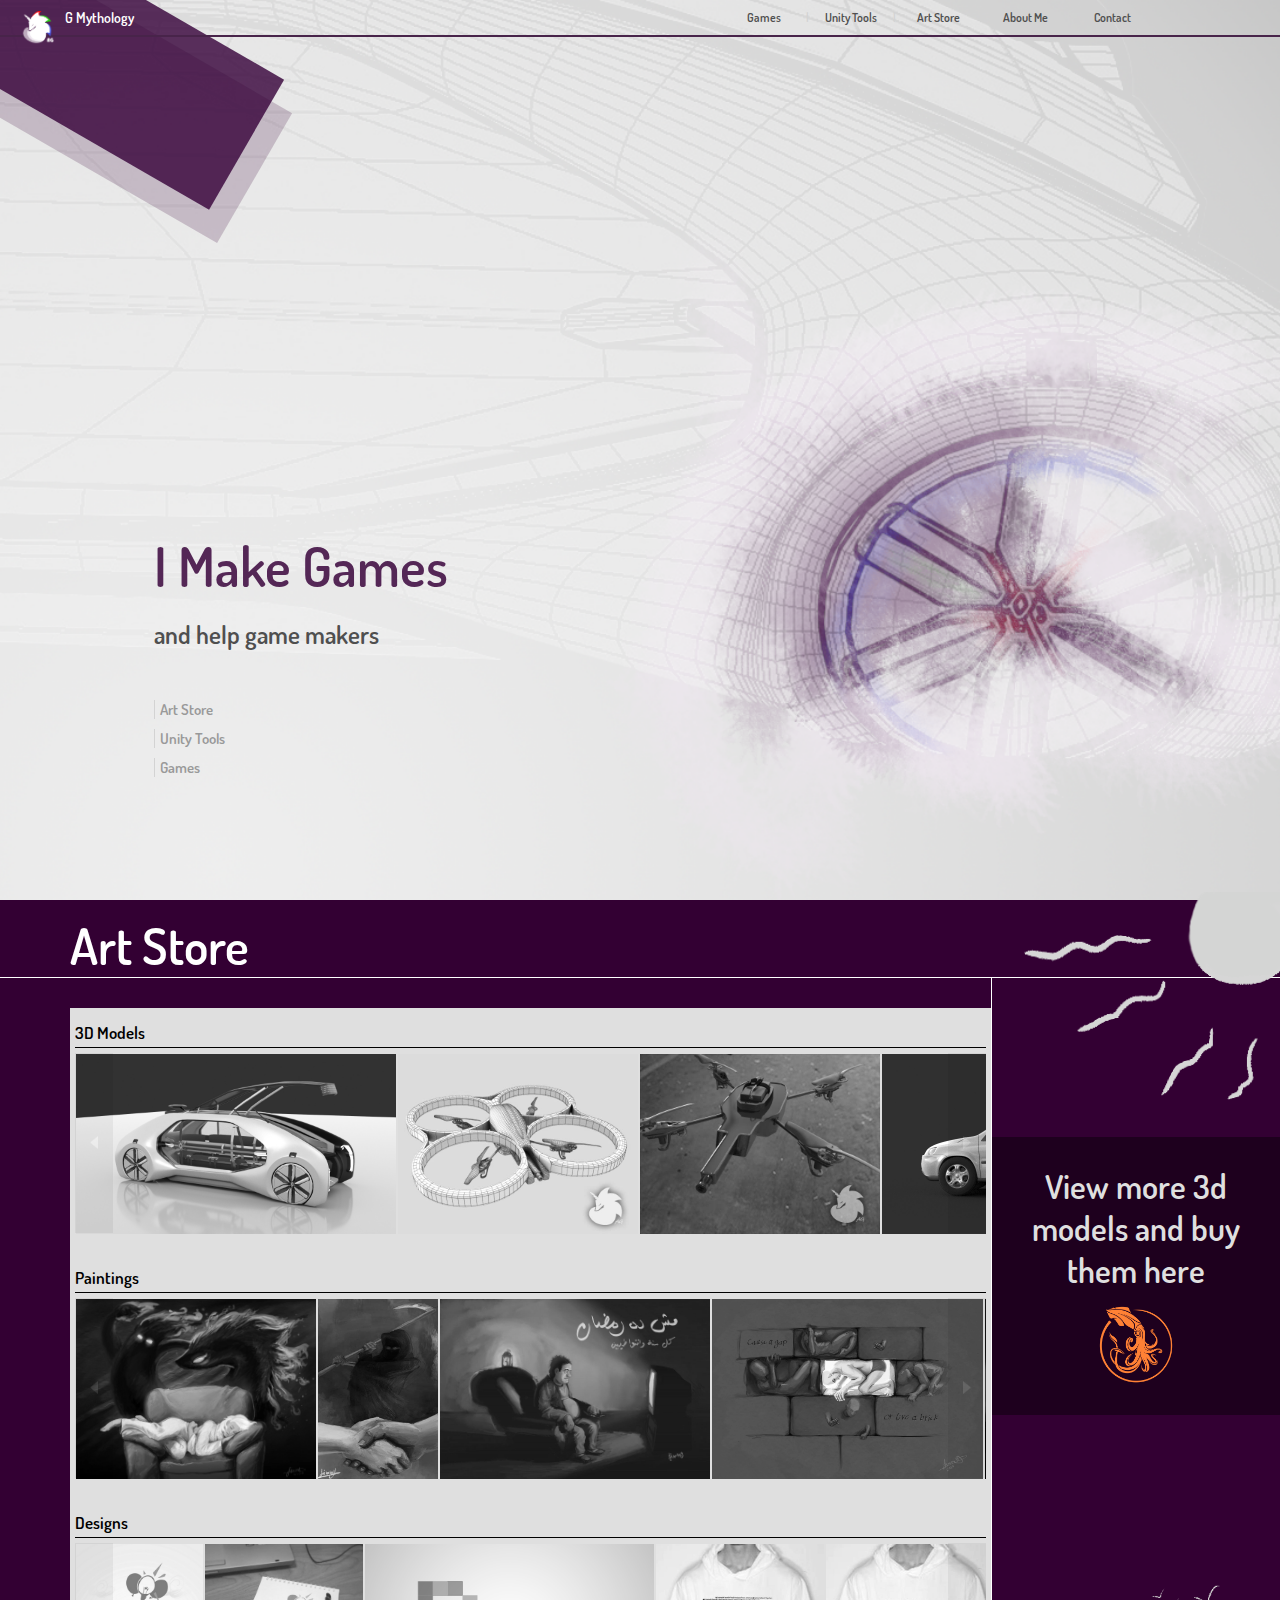
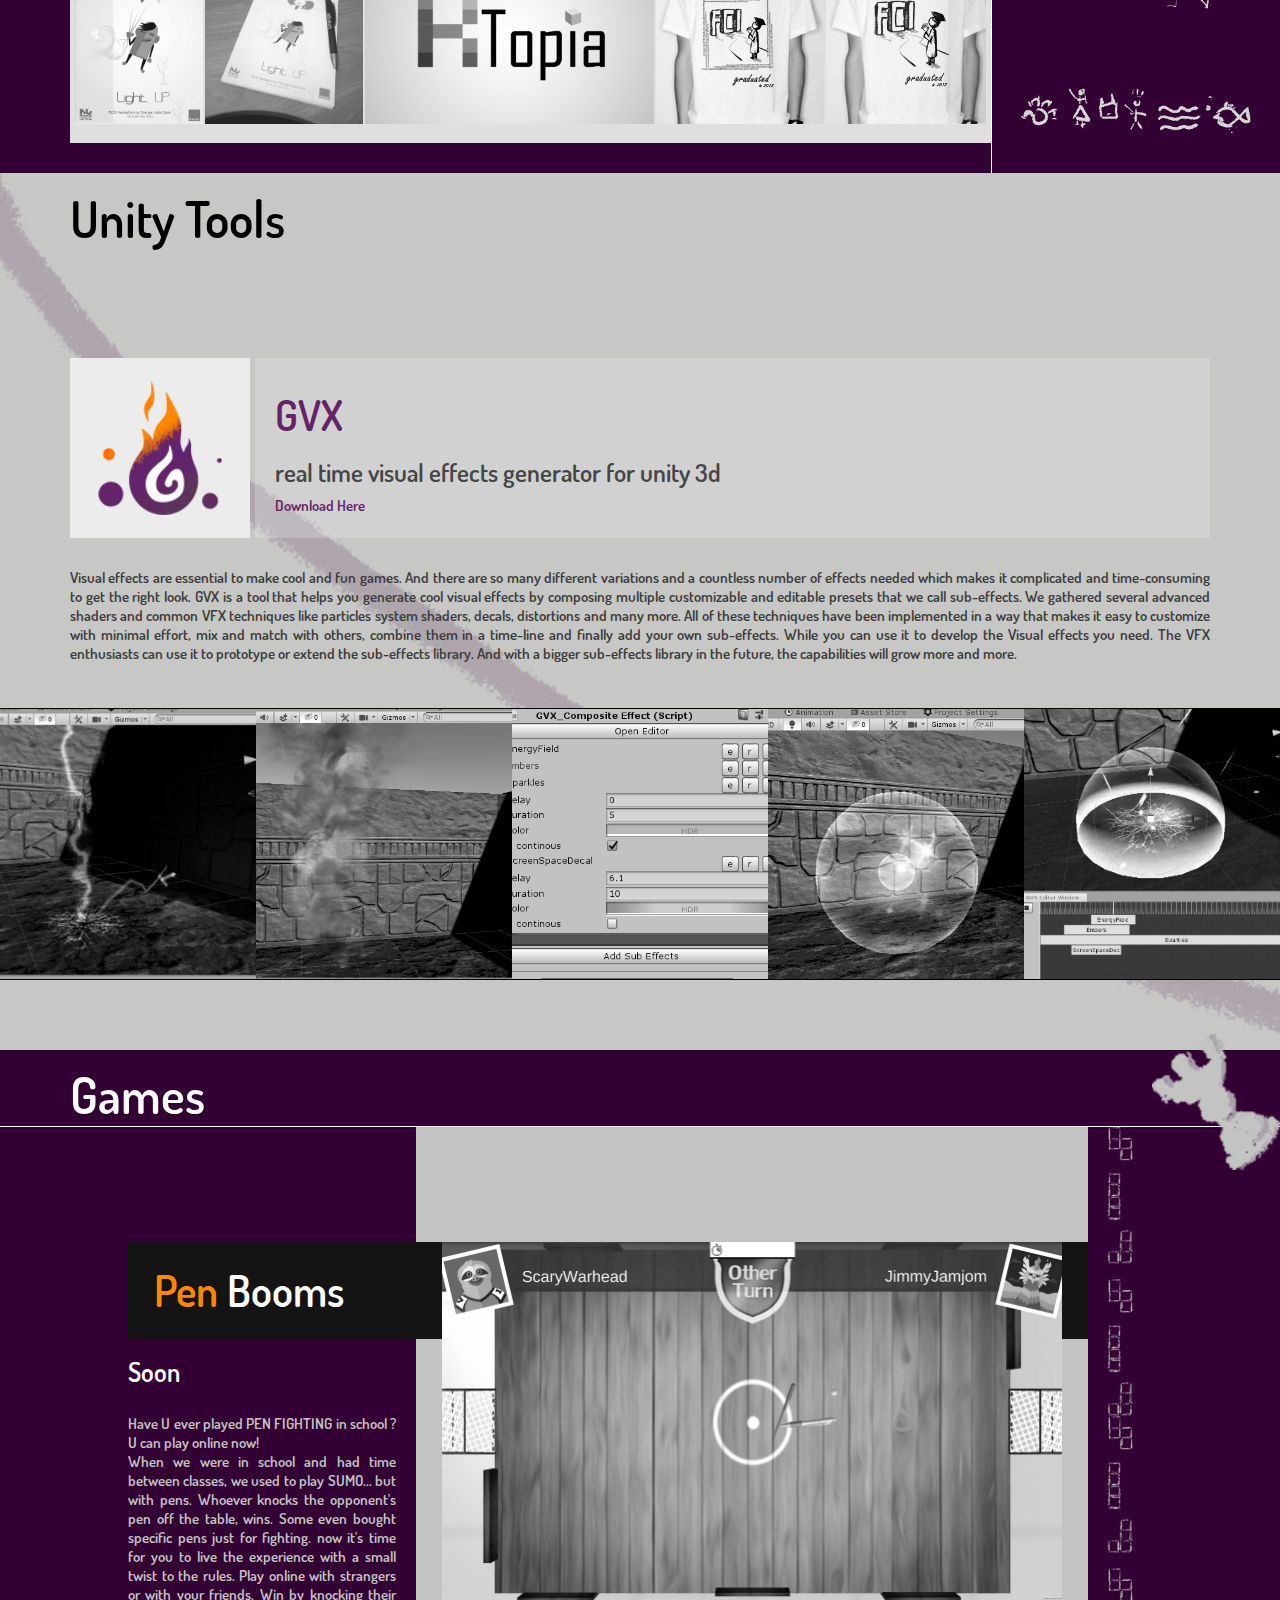
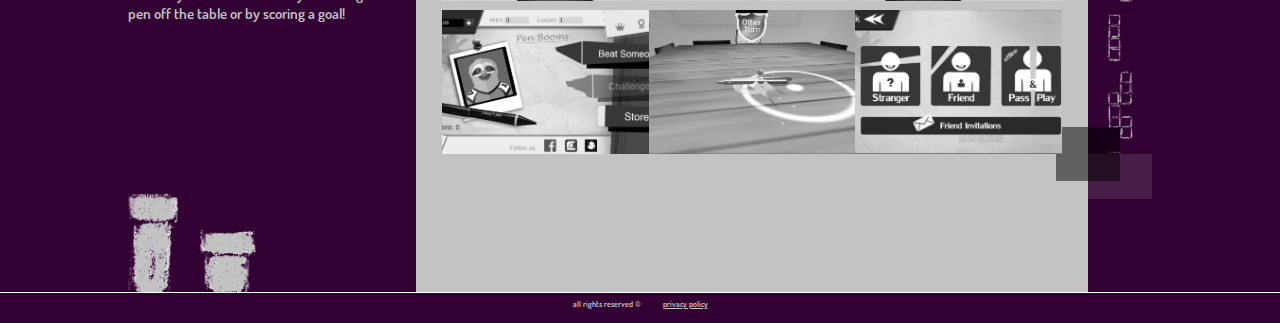
<file: index.html>
<!DOCTYPE html>
<html lang="en">

<head>
    <meta charset="utf-8">
    <meta name="ag art studio" content="we make games and game development tools for unity 3d">
    <meta name="viewport" content="width=device-width">
    <meta name="p:domain_verify" content="c7184b65d267f609d7298d27c6a057f6"/>
    <title>AG Mythology</title>
    <link href="css/landingstyle.css" rel="stylesheet">
    <link href="css/artstore-style.css" rel="stylesheet">
    <link href="css/tools-section.css" rel="stylesheet">
    <link href="css/games-section.css" rel="stylesheet">
    <link rel="icon" type="image/png" href="favicon-32x32.png" sizes="32x32" />
    <link rel="icon" type="image/png" href="favicon-16x16.png" sizes="16x16" />
    <script src="https://ajax.googleapis.com/ajax/libs/jquery/3.4.1/jquery.min.js"></script>
    <script>

        var $root = $('html, body');
        $(document).ready(function () {
            $(".hidden-button-left").click(function () {
                var scrolable = $(this).siblings(".scrollable").first();
                var parentWidth = scrolable.parent().width()
                var newLeft = parseInt(scrolable.css('left')) + parentWidth;
                newLeft = newLeft > 0 ? 0 : newLeft;
                scrolable.css({ 'left': newLeft });
            });
            $(".hidden-button-right").click(function () {
                var scrolable = $(this).siblings(".scrollable").first();
                var parentWidth = scrolable.parent().width();
                var newLeft = parseInt(scrolable.css('left')) - parentWidth;
                newLeft = newLeft < parentWidth - scrolable.width() ? parentWidth - scrolable.width() : newLeft;
                scrolable.css({ 'left': newLeft });
            });
            $('a[href^="#"]').click(function () {
                $root.animate({
                    scrollTop: $($.attr(this, 'href')).offset().top
                }, 3000);

                return false;
            });
            $("img").attr('draggable', 'False');
        });
    </script>
</head>

<body>
    <section id="landing-view">
        <div id="header">
            <img src="Logo.png" id="logo">
            <div id="studio-name">G Mythology</div>
            <div id="header-menu">
                <a href="#games-section">Games</a> |
                <a href="#tools-section">Unity Tools</a> |
                <a href="#artstore-section">Art Store</a> |
                <a href="https://www.linkedin.com/in/ahmedgamalfouad/" target="_blank">About Me</a> |
                <a href="mailto:ag@agart.studio" target="_blank">Contact</a></div>
        </div>
        <div class="logo-bg"></div>
        <div class="logo-bg-bg"></div>

        <div class="mid-title-container">
            <div class="mid-title">I Make Games</div>
            <div class="mid-subtitle">and help game makers</div>
            <div id="options-container">
                <a href="#artstore-section"><div class="section-option">Art Store</div></a>
                <a href="#tools-section"><div class="section-option">Unity Tools</div></a>
                <a href="#games-section"><div class="section-option">Games</div></a>
            </div>
        </div>
    </section>
    <section id="artstore-section" class="purple-section">
        <div class="section-title">Art Store
            <img id="sun-img" src="Images/drawing_Up.png"> </div>
        <div class="section-content">
            <div class="gallery-container">
                <div class="gallery-item">
                    <div class="art-title">3D Models</div>
                    <div class="hidden-button-left"></div>
                    <div class="hidden-button-right"></div>
                    <div class="scrollable">
                        <img class="grey-image" src="Images/artstore/t1.jpg" />
                        <img class="grey-image" src="Images/artstore/t8.jpg" />
                        <img class="grey-image" src="Images/artstore/t9.jpg" />
                        <img class="grey-image" src="Images/artstore/t10.jpg" />
                        <img class="grey-image" src="Images/artstore/t11.jpg" />
                        <img class="grey-image" src="Images/artstore/t5.jpg">
                        <img class="grey-image" src="Images/artstore/t7.jpg" />
                    </div>
                </div>
                <div class="gallery-item">
                    <div class="art-title">Paintings </div>
                    <div class="hidden-button-left"></div>
                    <div class="hidden-button-right"></div>
                    <div class="scrollable">
                        <img class="grey-image" src="Images/artstore/p1.jpg">
                        <img class="grey-image" src="Images/artstore/p2.jpg" />
                        <img class="grey-image" src="Images/artstore/p3.jpg" />
                        <img class="grey-image" src="Images/artstore/p5.jpg" />
                        <img class="grey-image" src="Images/artstore/p7.jpg" />
                        <img class="grey-image" src="Images/artstore/p8.jpg" />
                        <img class="grey-image" src="Images/artstore/p9.jpg" />
                        <img class="grey-image" src="Images/artstore/p10.jpg" />
                        <img class="grey-image" src="Images/artstore/p4.jpg" />

                    </div>
                </div>
                <div class="gallery-item">
                    <div class="art-title">Designs </div>
                    <div class="hidden-button-left"></div>
                    <div class="hidden-button-right"></div>
                    <div class="scrollable">
                        <img class="grey-image" src="Images/artstore/d1.png">
                        <img class="grey-image" src="Images/artstore/d2.jpg">
                        <img class="grey-image" src="Images/artstore/d9.png">
                        <img class="grey-image" src="Images/artstore/d3.jpg">
                        <img class="grey-image" src="Images/artstore/d4.jpg">
                        <img class="grey-image" src="Images/artstore/d5.png">
                        <img class="grey-image" src="Images/artstore/d6.png">
                        <img class="grey-image" src="Images/artstore/d7.png">
                        <img class="grey-image" src="Images/artstore/d8.png">
                        <img class="grey-image" src="Images/artstore/d11.jpg">
                    </div>
                </div>
            </div>
            <div class="gallery-side">
                <a href="https://www.turbosquid.com/Search/Artists/AG-ArtStudio?referral=AG-ArtStudio">
                    <div class="right-banner">
                        <div class="banner-text">View more 3d models and buy them here</div>
                        <img src="Images/ts_icon_trans.png">
                    </div>
                </a>
                <img id="beach-img" src="Images/drawing_down.png">
            </div>
        </div>

        </div>
    </section>
    <section id="tools-section">
        <div class="section-title">Unity Tools</div>
        <div class="tool-title-container">
            <div class="logo-wrapper"> <img src="Images/Colored GVX logo.png"></div>
            <div class="title-wrapper">
                <div class="tool-title">GVX</div>
                <div class="tool-tagline">real time visual effects generator for unity 3d</div>
                <a href="http://u3d.as/1RiV">Download Here</a>
            </div>
        </div>
        <div class="tool-info">
            Visual effects are essential to make cool and fun games. And there are so many different
            variations and a countless number of effects needed which makes it complicated and time-consuming to get the
            right look.
            GVX is a tool that helps you generate cool visual effects by composing multiple customizable and
            editable presets that we call sub-effects. We gathered several advanced shaders and common VFX
            techniques like particles system shaders, decals, distortions and many more. All of these techniques
            have been implemented in a way that makes it easy to customize with minimal effort, mix and match with
            others, combine them in a time-line and finally add your own sub-effects.
            While you can use it to develop the Visual effects you need. The VFX enthusiasts can use it to prototype
            or extend the sub-effects library. And with a bigger sub-effects library in the future,
            the capabilities will grow more and more.
        </div>
        <div class="images-list">
            <div class="tool-img grey-image">
                <img src="Images/tool-shots/lightening.png">
                <div class="img-title-wrapper">
                    <div class="tool-img-title"> Many Subeffects </div>
                </div>
            </div>
            <div class="tool-img grey-image">
                <img src="Images/tool-shots/smoke.png">
                <div class="img-title-wrapper">
                    <div class="tool-img-title"> Edit </div>
                </div>
            </div>
            <div class="tool-img grey-image">
                <img src="Images/tool-shots/options.png">
                <div class="img-title-wrapper">
                    <div class="tool-img-title"> Customize </div>
                </div>
            </div>
            <div class="tool-img grey-image">
                <img src="Images/tool-shots/sheild.png">
                <div class="img-title-wrapper">
                    <div class="tool-img-title"> Compose</div>
                </div>
            </div>
            <div class="tool-img grey-image">
                <img src="Images/tool-shots/shieldcompos.png">
                <div class="img-title-wrapper">
                    <div class="tool-img-title"> Time </div>
                </div>
            </div>
        </div>
    </section>
    <section id="games-section" class="purple-section">
        <div class="section-title">Games
            <img id="chess-img" src="Images/games-chess.png">
        </div>
        <div class="games-container">
            <div class="inner-game-container">
                <img id="mario-img" src="Images/games-mario.png">
                <div id="black-box"></div>
                <div id="side-bg-container">
                    <div id="white-box"></div>
                    <!--<img id="tettris-img" src="Images/games-tettris.png">-->
                </div>
                <div class="game-details-container">
                    <div class="game-title-container">
                        <div class="game-title game-side-width"><span class="highlight">Pen</span> Booms</div>
                    </div>
                    <a class="game-side-width game-download" ><!--href="" >Download-->Soon</a>
                    <div class="game-side-width game-info">Have U ever played PEN FIGHTING in school ?
                        U can play online now!<br>
                        When we were in school and had time between classes, we used to play SUMO... but with pens.
                        Whoever knocks the opponent's pen off the table, wins. Some even bought specific pens just for
                        fighting.

                        now it's time for you to live the experience with a small twist to the rules.
                        Play online with strangers or with your friends. Win by knocking their pen off the table or by
                        scoring a goal!
                    </div>
                </div>
                <div class="game-bg-container"></div>
                <div class="game-img-container">
                    <img class="game-main-img grey-image" src="Images/games/pb-1.jpg">
                    <div class="game-images-list">
                        <div> <img class="grey-image" src="Images/games/pb-2.jpg"></div>
                        <div> <img class="grey-image" src="Images/games/pb-3.jpg"></div>
                        <div> <img class="grey-image" src="Images/games/pb-6.jpg"></div>
                    </div>
                </div>
            </div>
        </div>
        <div class="footer"> all rights reserved &copy; <a href="privacypolicy.htm">privacy policy</a></div>
    </section>

</body>

</html
</file>
<file: css/landingstyle.css>
@font-face {
  font-family: ostrich-sans;
  src: url("../fonts/Dosis/static/Dosis-SemiBold.ttf");
}

html,body{
  font-size: calc(7px + 0.1vmax);
}
#landing-view {
  background-image: url("../Images/BG.png");
  background-repeat: no-repeat;
  background-size: cover;
  background-position: center;
  width: 100%;
  position: relative;
  min-height: 100vh;
  animation: fadein 0.5s both, shrinkhieght 0.8s 5s both ease-in-out;
}
section {
  min-height: 97vh;
}
a{
  user-select: none;
}
.section-title{
  font-size: 6rem;
  padding-top: 1.5vh;
  padding-left: 70px;
}

.grey-image{
  filter: grayscale(1) ;
  transition: filter 1s; 
  user-select: none;
}
.grey-image:hover{
  filter: grayscale(0);
  cursor: url("../Images/pulb-cursor.png") 16 16,auto;
}

@keyframes shrinkhieght {
  from {
    min-height: 100vh;
  }
  to {
    min-height: 97vh;
  }
}

@keyframes fadein {
  from {
    opacity: 0;
  }
}

@keyframes slidein {
  from {
    transform: translateY(-50px);
  }
  to {
    transform: translateY(0);
  }
}

@keyframes rotatein {
  from {
    transform: rotate(-30deg) translateY(-300px) translateX(-50px);
  }
}

@keyframes shakein {
  0% {
    translate: translateX(-10px);
  }
  50% {
    transform: translateX(10px);
  }
}

@keyframes settle {
  0% {
    transform: scale(1);
  }

  50% {
    transform: scale(1.5);
  }

  100% {
    transform: scale(1);
  }
}

@keyframes scalein {
  from {
    transform: scale(0);
  }
}

@keyframes sway {
  0% {
    transform: rotate(30deg) translateY(-20px) translateX(-50px);
  }
  25% {
    transform: rotate(30deg) translateY(-20px) translateX(-50px) rotate(2deg);
  }
  75% {
    transform: rotate(30deg) translateY(-20px) translateX(-50px) rotate(-2deg);
  }
  100% {
    transform: rotate(30deg) translateY(-20px) translateX(-50px) rotate(0deg);
  }
}

#studio-name {
  height: 100%;
  display: inline-block;
  color: white;
  display: flex;
  align-items: flex-end;
  margin-left: 10px;
  min-width: 120px;
  font-size: 1.7rem;
  animation: rotatein 0.5s 1.3s both;
}

.logo-bg {
  background-color: #350038;
  width: 300px;
  height: 150px;
  opacity: 0.8;
  position: absolute;
  transform: rotate(30deg) translateY(-20px) translateX(-50px);
  animation: rotatein 0.5s 1s both ease-in-out,
    sway 5s 2s infinite alternate-reverse ease-in-out;
}

.logo-bg-bg {
  background-color: #350038;
  width: 320px;
  height: 150px;
  opacity: 0.2;
  position: absolute;
  transform: rotate(30deg) translateY(10px) translateX(-45px);
  animation: fadein 0.5s 0.8s both, rotatein 0.5s 0.8s both;
}
#logo {
  width: 35px;
  height: 35px;
  display: inline-block;
  margin-left: 20px;
  position: relative;
  top: 10px;
  animation: fadein 0.8s 1.5s both,
    shakein 0.1s 1.5s 5 alternate-reverse ease-in-out backwards,
    settle 0.15s 2s ease-in-out;
}

#header {
  height: 6%;
  width: 100%;
  position: relative;
  border-bottom: solid 2px #48244a;
  z-index: 1;
  display: flex;
  align-items: center;
  opacity: 1;
  animation: fadein 0.5s 0.5s both, slidein 0.5s 0.5s both;
}

#header-menu {
  width: 100%;
  text-align: right;
  padding-right: 10%;
  font-size: 1.4rem;
  color: lightgray;
}

#header-menu a {
  text-decoration: none;
  color: #4f4f4f;
  transition: color 0.5s,background-color 0.5s;
  width: 80px;
  display: inline-block;
  text-align: center;
}
#header-menu a:hover {
  background-color: rgba(66,33,66, 0.1);
}

.mid-title-container {
  margin-top:55vh;
  margin-left: 12%;
  padding-bottom: 70px;
}

.mid-title-container hr {
  transform-origin: left;
  border-top: 2px solid grey;
  animation: scale-right 1s 3s both;
}
.mid-title {
  color: #542756;
  font-size: 6.5rem;
  animation: fadein 0.5s 2.5s both, slidein 0.5s 2.5s both;
}

.mid-subtitle {
  color: #4f4f4f;
  font-size: 3rem;
  margin-top: 2vh;
  animation: fadein 0.5s 4s both, slidein 0.5s 4s both, contentLoad 1s 10s both;
}

#options-container {
  margin-top: 50px;
  font-size: 1.8rem;
  color: #999;
  cursor: pointer;
}

#options-container a{
  color: inherit;
  text-decoration: none;
}

.section-option {
  /*border: 1px solid #ccc;
    border-radius: 5px;*/
  margin-top: 10px;
  border-left: 1px solid lightgray;
  padding-left: 5px;
  transition: all 0.5s;
  animation: fadein 0.5s 4.5s both, slidein 0.5s 4.5s both;
}
.section-option:hover {
  border-left: 10px solid;
  border-color: #fbb100;
  color: #fbb100;
}

body {
  /*font-family: Arial, Helvetica, sans-serif;*/
  font-family: ostrich-sans;
  margin: 0;
  background-color: #c7c7c6;
}
</file>
<file: css/artstore-style.css>
#artstore-section{
    display: flex;
    flex-flow: column;
  }
  
.purple-section{
    color: white;
    background-color: #330033;
}
.purple-section .section-title {
    border-bottom: solid 1px white;
    position: relative;
}

.section-content{
    /*padding: 5vh 0px 1vh 70px;*/
    flex-grow: 1;
    display: flex;
}

.gallery-container{    
    flex-grow: 1;
    display: flex;
    width: 80%;
    margin: 30px 0px 30px 70px;
    flex-direction: column;
    max-height: 85vh;
    overflow: hidden;
    background-color: #dfdfdf;
    /*grid-template-columns: repeat(3,1fr);
    grid-template-rows: auto; 
    /*grid-auto-rows: 30vh;*/ 
}


.gallery-item{
    margin: 5px;
    flex-grow: 1;
    align-items: center;
    position: relative;
    overflow: hidden;
}
.scrollable{
    display: inline-flex;
    flex-direction: row;
    position: relative;
    left:0px;
    will-change: left;
    transition: left 1s ease-out;
}

.gallery-item img{
    
    border:1px;
    width: auto;
    margin: 1px;
    /*width: 10vw;
    object-fit: cover;
    min-width: 100px;
    min-height: 100px;*/
    object-fit: cover;    
    height: 20vh;
    min-height: 100px;
}
.art-title{
    /*background-color: whitesmoke;*/
    color: black;
    font-size: 2rem;
    padding:0.5vh 0 0.5vh 0;
    margin:0.5vh 0 0.5vh 0;
    /*text-align: center;*/
    border-bottom: solid 1px black;
}


.hidden-button-left,.hidden-button-right{

    color: white;
    background-color:rgba(0,0,0, 0.5);
    opacity: 0.1;
    z-index: 5;
    position: absolute;    
    height: 20vh;
    min-height: 100px;
    min-width:30px;
    width: 3vw;
    text-align: center;
    line-height: max(100px,20vh);
    max-width: 50px;
    transition: opacity 0.2s;
    cursor: pointer;
    background-position: center;
    background-repeat: no-repeat;
    background-size: 20%;
}

.hidden-button-left{
    left: 0px;
    background-image: url("../Images/arrow-left.png");
}
.hidden-button-right{
    right: 0px;
    background-image: url("../Images/arrow-right.png");
}

.hidden-button-left:hover,.hidden-button-right:hover{
    opacity: 1;
}


/*
.item-main-img{
    width: 20vw;    
    height: 20vw;
    min-width: 400px;
    min-height: 400px;
    margin-right: 5px;
}

.item-small-img{
    width: 5vw;    
    height: 5vw;
    min-width: 100px;
    min-height: 100px;
}
*/



.item-small-img:hover{
    transform: scale(1.02) translateY(-10px);
}

.gallery-side {
    width: 25vw;
    border-left: solid 1px;
    position: relative;
}

#sun-img{
    position: absolute;
    width: 20vw;
    z-index: 1;
    top: -10%;
    right: 0px;
}



#beach-img{
    position: absolute;
    width: 80%;
    z-index: 1;
    bottom: 5%;
    right: 10%;
}

.right-banner{
    position: absolute;
    width: 100%;
    min-height: 35%;
    background-color: rgba(0,0,0, 0.4);
    z-index: 3;
    top: 20%;
    right: 0px;
    display: flex;
    flex-direction: column;
    
}

.right-banner img{
    margin: 10px auto 0 auto;
    width: 30%;
}
.banner-text{
    margin: 10% auto 0 auto;
    font-size: 4rem;
    width: 80%;
    text-align: center;
    color: #dfdfdf;
}
</file>
<file: css/tools-section.css>
#tools-section{
    background-image: url("../Images/tools-bg.png");
    background-size: cover;
    display: flex;
    flex-flow: column;
}

#tools-section .section-title{
    color: black;
}

.tool-title-container{
    display: flex;
    margin: 12vh 70px 0px 70px;
}

.logo-wrapper{
    background-color:#ececec;
    height: 20vh;
    width: 20vh;
    display: flex;
    justify-content: center;
    align-items: center;
}
.logo-wrapper img{
    object-fit: contain;
    height: 15vh;
    width: 15vh;
}

.title-wrapper{
    display: flex;
    flex-direction: column;
    flex-grow: 1;
    background-color: rgba(236,236,236,0.28);
    margin-left: 5px;
    justify-items: center;
    padding-top: 20px;
    padding-bottom: 20px;
}

.title-wrapper div{
    display: flex;
    align-items: center;
    padding-left:20px;
    padding-right:20px;
    box-sizing: border-box;
}

.tool-title{
    font-size: 5rem;
    color: #662266;
    flex-grow: 4;
}
.tool-tagline{
    font-size: 3rem;
    color: #464646;
    flex-grow: 2;
}

.title-wrapper a{
    color: #662266;
    font-size: 1.8rem;
    flex-grow: 1;
    text-decoration: none;
    display: block;
    display: flex;
    align-items: center;
    padding-left:20px;
}


.title-wrapper a:hover{
    background-color: rgba(66,33,66, 0.1);
}

.tool-info{
    color: #3c3c3c;
    margin: 30px 70px 0 70px;
    font-size: 1.8rem;
    text-align: justify;
}

.images-list{
    margin-top: 5vh;
    margin-left:0;
    display: flex;
    width: 100%;
    max-width: 100%;
    height:30vh;
    overflow: hidden;
    border-top: solid 1px #000;
    border-bottom: solid 1px #000;
    margin-bottom: 70px;
}
.images-list .tool-img{
    flex: 1 1 50%;
    min-width: 0;
    position: relative;
}

.images-list img{
    max-height: 100%;
    max-width: 100%;
    height: 100%;
    width: 100%;
    object-fit: cover;
    object-position: center;
}
.tool-img-title{
    color: white;
    font-size: 2rem;
    background-color: rgba(0,0,0, 0.5);
    display: flex;
    width: 100%;
    box-sizing: border-box;
    min-height: 8%;
    padding-left: 10px;
    align-items: center;
    position: absolute;
    bottom: 0px;
}

.img-title-wrapper{
    width: 100%;
    height: 200%;
    position: absolute;
    top: 0;
    z-index: 2;
    transition: top 0.5s ease-out;
}

.tool-img:hover .img-title-wrapper{
    top:-100%;
}
.tool-img:hover img{
    filter: grayscale(0);
}
</file>
<file: css/games-section.css>
#games-section{
    display: flex;
    flex-flow: column;
    box-sizing: border-box;
}

.footer{
    height: 25px;
    text-align: center;
    padding-top: 5px;
    font-size: 1rem;
    color: #c7c7c7;
}

.footer a{
    margin-left:20px;
    text-decoration: underline;
    color: inherit;
}

.games-container{
    flex: 1 1 0;
    border-bottom: solid 1px white;
    display: flex;
    align-items: stretch;
    justify-items: stretch;
}

.inner-game-container{
    margin: 0 15vw 0 10vw;
    position: relative;
    flex-grow: 1;
    display: block;
}




.game-bg-container{
    background-color: #c3c3c3;
    height: 100%;
    width: 70%;
    z-index: 1;
    right: 0;
    position: absolute;
    top: 0;
}
.game-img-container{
    /*background-color:rgba(255,09,0,0.2);*/
    width: 70%;
    z-index: 3;
    right: 0;
    position: absolute;
    top: 15%;
    bottom: 18%;
    display: flex;
    flex-direction: column;
    align-items: center;
    padding:0 2vw 0 2vw;
    box-sizing: border-box;
}
.game-details-container
{
    position: absolute;
    top: 15%;
    width: 100%;
    z-index: 3;
    bottom: 0;
    display: flex;
    flex-direction: column;
    box-sizing: border-box;
}
.game-side-width{
    width:30%;
}

.game-title-container{
    background-color: #141414;
    min-height: 15%;
    display: flex;
    align-items: center;
    justify-items: center;
}
.game-title{
    font-size: 5.2rem;
    padding-left: 2vw;
}
.game-download{
    height: 10%;
    display: flex;
    align-items: center;
    font-size: 3.2rem;
    box-sizing: border-box;
    color: white;
    text-decoration: none;
    transition: padding-left 1s,background-color 1s;
}
.game-download:hover{
    padding-left: 2vw;
    background-color:#141414;
}
.game-info{
    height: 50%;
    font-size: 1.8rem;
    color:#c3c3c3;
    padding-top:10px;
    padding-right: 20px;
    box-sizing: border-box;
    text-align: justify;
    overflow-y: hidden;
}

.highlight{
    color: #ff8700;
}


.game-main-img{
    width: 100%;
    box-sizing: border-box;
    flex:1 1 50vh;
    min-height: 0;
    object-fit: cover;
    object-position: top;

}

.game-images-list{
    display: flex;
    flex:1 1 20vh;
    min-height: 0;
    max-width: 100%;
    margin-top: 1vh;
}

.game-images-list div{
    flex: 1 1 50px;
    min-width: 0;
}

.game-images-list img{
    height: 100%;
    width: 100%;
    object-fit: cover;
    object-position: center;
}
#chess-img{
    position: absolute;
    width: 10vw;
    z-index: 1;
    top: -20%;
    right: 0px;
}
#mario-img{
    position: absolute;
    width: 10vw;
    max-height: 25%;
    object-fit: contain;
    z-index: 1;
    bottom: 0;
    left: 0;
}

#tettris-img{
    position: absolute;
    height: 100%;
    z-index: 1;
    width: 100%;
    object-fit: contain;
}
#side-bg-container{
    position: absolute;
    top:0px;
    z-index: 1;
    bottom: 18%;
    width: 5vw;
    right: -5vw;
    background-image: url("../Images/games-tettris.png");
    background-repeat: repeat-y;
    background-position: center top;
    background-size: 2vw auto;
}

#black-box{
    background-color: rgba(0,0,0,0.5);
    position: absolute;
    bottom: 18%;
    right: 0;
    width: 5vw;
    height: 6vh;
    z-index: 2;
    transform: translateX(2.5vw) translateY(3vh);
}

#white-box{
    background-color: rgba(87,49,87,0.6);
    position: absolute;
    bottom: -5vh;
    height: 5vh;
    width: 5vw;
}
</file>
